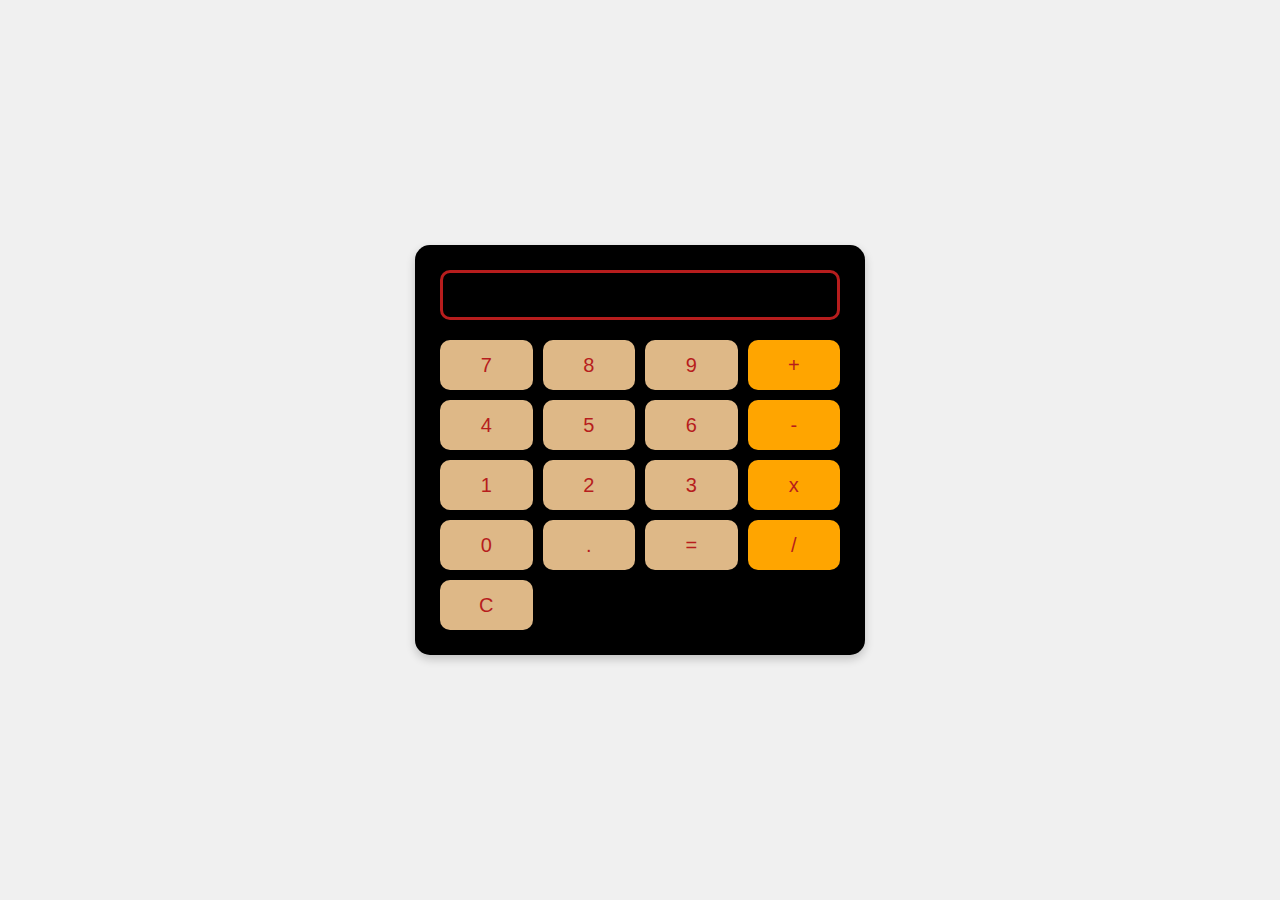
<file: index.html>
<!DOCTYPE html>
<html lang="en">
<head>
  <meta charset="UTF-8">
  <meta name="viewport" content="width=device-width, initial-scale=1.0">
  <title>Calculator</title>
  <link rel="stylesheet" href="cal.css">
</head>
<body>

  <div id="calculator">
    <input id="display" readonly>
    <div id="keys">
      <button onclick="appendToDisplay('7')">7</button>
      <button onclick="appendToDisplay('8')">8</button>
      <button onclick="appendToDisplay('9')">9</button>
      <button onclick="appendToDisplay('+')" class="dif">+</button>
      <button onclick="appendToDisplay('4')">4</button>
      <button onclick="appendToDisplay('5')">5</button>
      <button onclick="appendToDisplay('6')">6</button>
      <button onclick="appendToDisplay('-')" class="dif">-</button>
      <button onclick="appendToDisplay('1')">1</button>
      <button onclick="appendToDisplay('2')">2</button>
      <button onclick="appendToDisplay('3')">3</button>
      <button onclick="appendToDisplay('*')" class="dif">x</button>
      <button onclick="appendToDisplay('0')">0</button>
      <button onclick="appendToDisplay('.')">.</button> 
      <button onclick="calculate()">=</button>
      <button onclick="appendToDisplay('/')" class="dif">/</button>
      <button onclick="clearDisplay()">C</button>
    </div>
  </div>
  <script src="cal.js"></script>
</body>
</html>
</file>
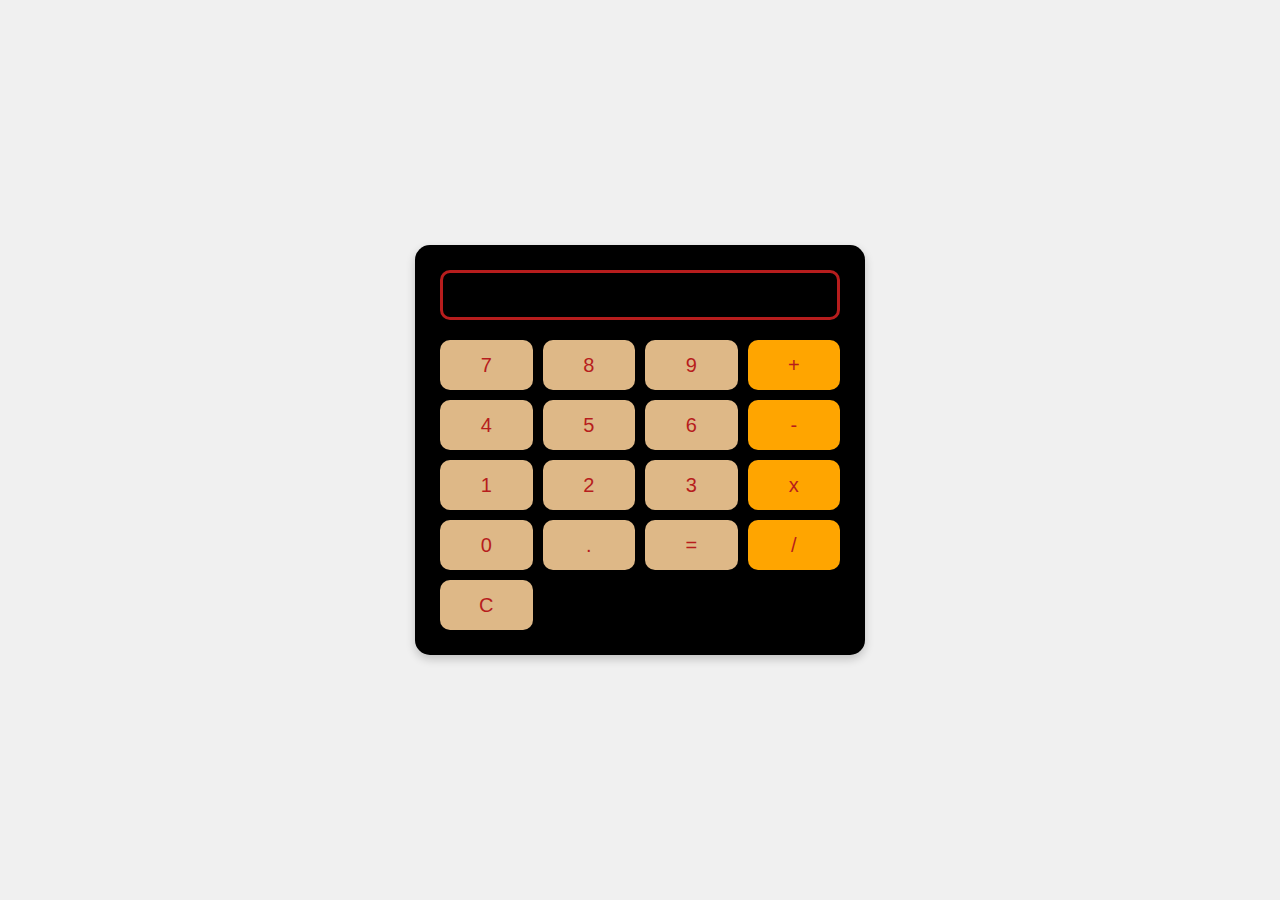
<file: cal.html>
<!DOCTYPE html>
<html lang="en">
<head>
  <meta charset="UTF-8">
  <meta name="viewport" content="width=device-width, initial-scale=1.0">
  <title>Calculator</title>
  <link rel="stylesheet" href="cal.css">
</head>
<body>

  <div id="calculator">
    <input id="display" readonly>
    <div id="keys">
      <button onclick="appendToDisplay('7')">7</button>
      <button onclick="appendToDisplay('8')">8</button>
      <button onclick="appendToDisplay('9')">9</button>
      <button onclick="appendToDisplay('+')" class="dif">+</button>
      <button onclick="appendToDisplay('4')">4</button>
      <button onclick="appendToDisplay('5')">5</button>
      <button onclick="appendToDisplay('6')">6</button>
      <button onclick="appendToDisplay('-')" class="dif">-</button>
      <button onclick="appendToDisplay('1')">1</button>
      <button onclick="appendToDisplay('2')">2</button>
      <button onclick="appendToDisplay('3')">3</button>
      <button onclick="appendToDisplay('*')" class="dif">x</button>
      <button onclick="appendToDisplay('0')">0</button>
      <button onclick="appendToDisplay('.')">.</button> 
      <button onclick="calculate()">=</button>
      <button onclick="appendToDisplay('/')" class="dif">/</button>
      <button onclick="clearDisplay()">C</button>
    </div>
  </div>
  <script src="cal.js"></script>
</body>
</html>
</file>
<file: cal.css>
body {
    margin: 0;
    display: flex;
    justify-content: center;
    align-items: center; /* Centers vertically */
    height: 100vh; /* Ensures the body takes full height */
    background-color: #f0f0f0; /* Adds a light background color */
}

#calculator {
    width: 80%;  /* Width is 80% of the screen width */
    max-width: 400px;  /* Ensure the calculator does not exceed 400px */
    font-family: Arial, sans-serif;
    background-color: black;
    padding: 25px;
    overflow: hidden;
    border-radius: 15px; /* Adds rounded corners to the calculator */
    box-shadow: 0 4px 10px rgba(0, 0, 0, 0.2); /* Adds a subtle shadow */
}

#display {
    width: 100%;
    height: 50px;
    text-align: right; /* Align the display text to the right */
    font-size: 24px;
    padding: 10px;
    margin-bottom: 20px;
    border: 3px solid rgb(183, 29, 29);
    background-color: black;
    color: white; /* Text color for contrast */
    box-sizing: border-box;
    border-radius: 10px; /* Rounded corners for the display */
}

#keys {
    display: grid;
    grid-template-columns: repeat(4, 1fr); /* 4 equal columns */
    gap: 10px;
}

button {
    width: 100%;
    height: 50px;
    font-size: 20px;
    cursor: pointer;
    box-sizing: border-box;
    border: none;
    background-color: burlywood;
    color: rgb(183, 29, 29);
    border-radius: 10px; /* Adds rounded corners to buttons */
    transition: 0.3s ease; /* Adds transition effect for smooth hover */
}

button:hover {
    background-color: rgb(191, 130, 51);
    color: white;
    transform: scale(1.05); /* Slightly enlarge the button on hover */
}

button:active {
    background-color: rgb(253, 143, 0);
    transform: scale(0.95); /* Shrinks the button when clicked */
}

.dif {
    background-color: orange;
}

.dif:hover {
    background-color: rgb(173, 116, 10);
}

.dif:active {
    background-color: rgb(85, 57, 3);
}
</file>
